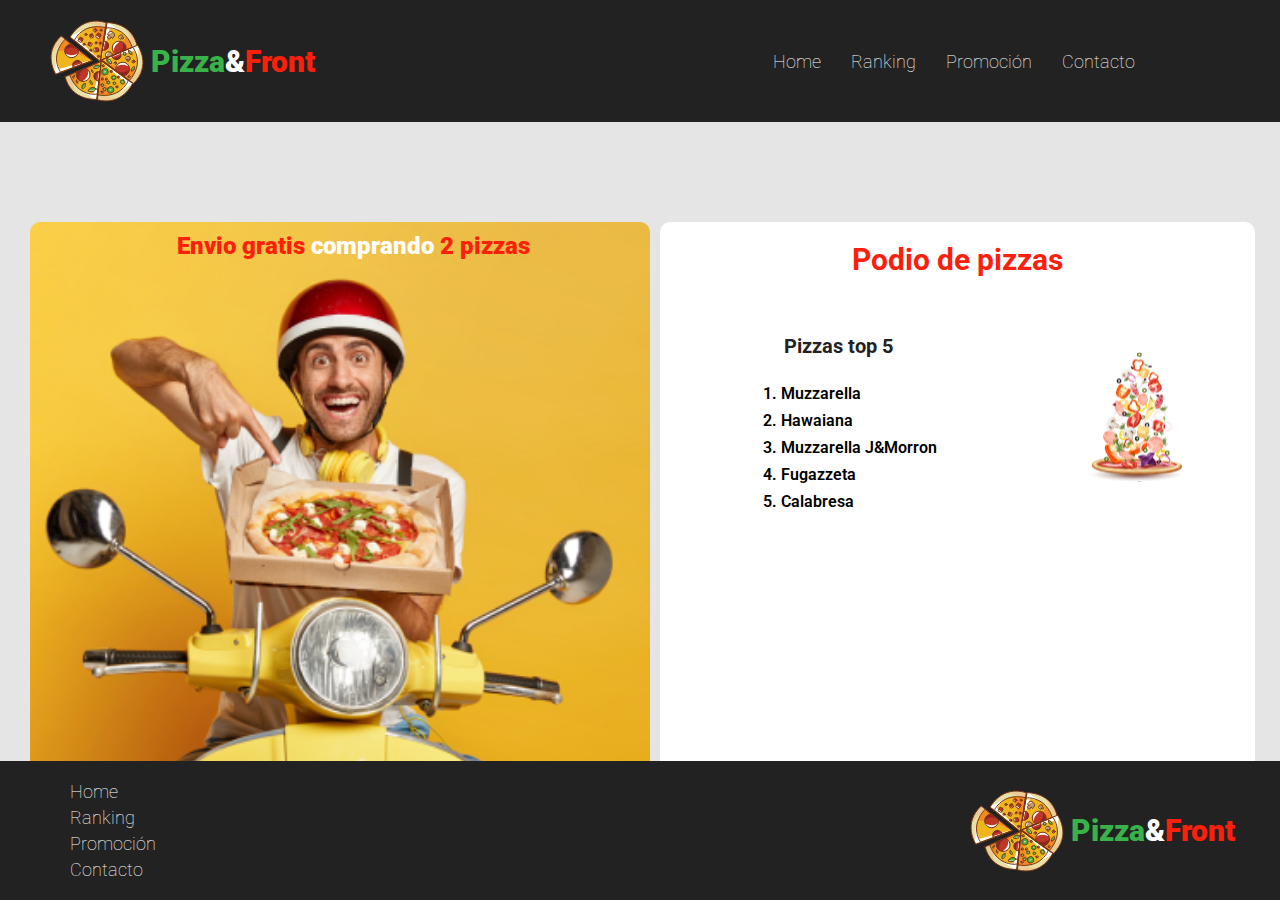
<file: Clase_011_Flexbox/index.html>
<!DOCTYPE html>
<html lang="es">
<head>
    <meta charset="UTF-8">
    <title>Pizza&Front</title>
    <link rel="stylesheet" href="css/style.css">
    <link rel="preconnect" href="https://fonts.gstatic.com" crossorigin>
    <link href="https://fonts.googleapis.com/css2?family=Open+Sans:wght@300&family=Roboto:wght@400&display=swap" rel="stylesheet">
</head>
<body>
    <header>
        <div class="header">
            <div class="menu left">
                <img src="img/pizza.svg" alt="">
                <span class="logo title1">&nbsp;Pizza</span>
                <span class="logo title2">&</span>
                <span class="logo title3">Front</span>
            </div>
            <div class="menu right">
                <nav class="nav-items">
                    <ol>
                        <li><a href="#">Home</a></li>
                        <li><a href="#">Ranking</a></li>
                        <li><a href="#">Promoción</a></li>
                        <li><a href="#">Contacto</a></li>
                    </ol>
                </nav>
            </div>
        </div>
    </header>
    <main>
        <div class="section">
            <div class="delivery">
                <div class="promotion">
                    <span class="prom t1">&nbsp;Envio gratis </span>
                    <span class="prom t2">&nbsp;comprando </span>
                    <span class="prom t1">&nbsp;2 pizzas</span>
                </div>
            </div>
            <div class="podiopizzas">
                <h3>Podio de pizzas</h3>
                <div class="contenedor">
                    <div class="box1">
                        <h4>Pizzas top 5</h4>
                        <ol>
                            <li>Muzzarella</li>
                            <li>Hawaiana</li>
                            <li>Muzzarella J&Morron</li>
                            <li>Fugazzeta</li>
                            <li>Calabresa</li>
                        </ol>
                    </div>
                    <div class="box2">
                        <img src="img/pizzafalling.svg" alt="">
                    </div>
                </div>
            </div>
        </div>
    </main>
    <footer>
        <nav class="nav-items">
            <ol>
                <li><a href="#">Home</a></li>
                <li><a href="#">Ranking</a></li>
                <li><a href="#">Promoción</a></li>
                <li><a href="#">Contacto</a></li>
            </ol>
        </nav>
        <div class="logofooter">
            <img src="img/pizza.svg" alt="">
            <span class="logo title1">&nbsp;Pizza</span>
            <span class="logo title2">&</span>
            <span class="logo title3">Front</span>
        </div>
    </footer>
</body>
</html>
</file>
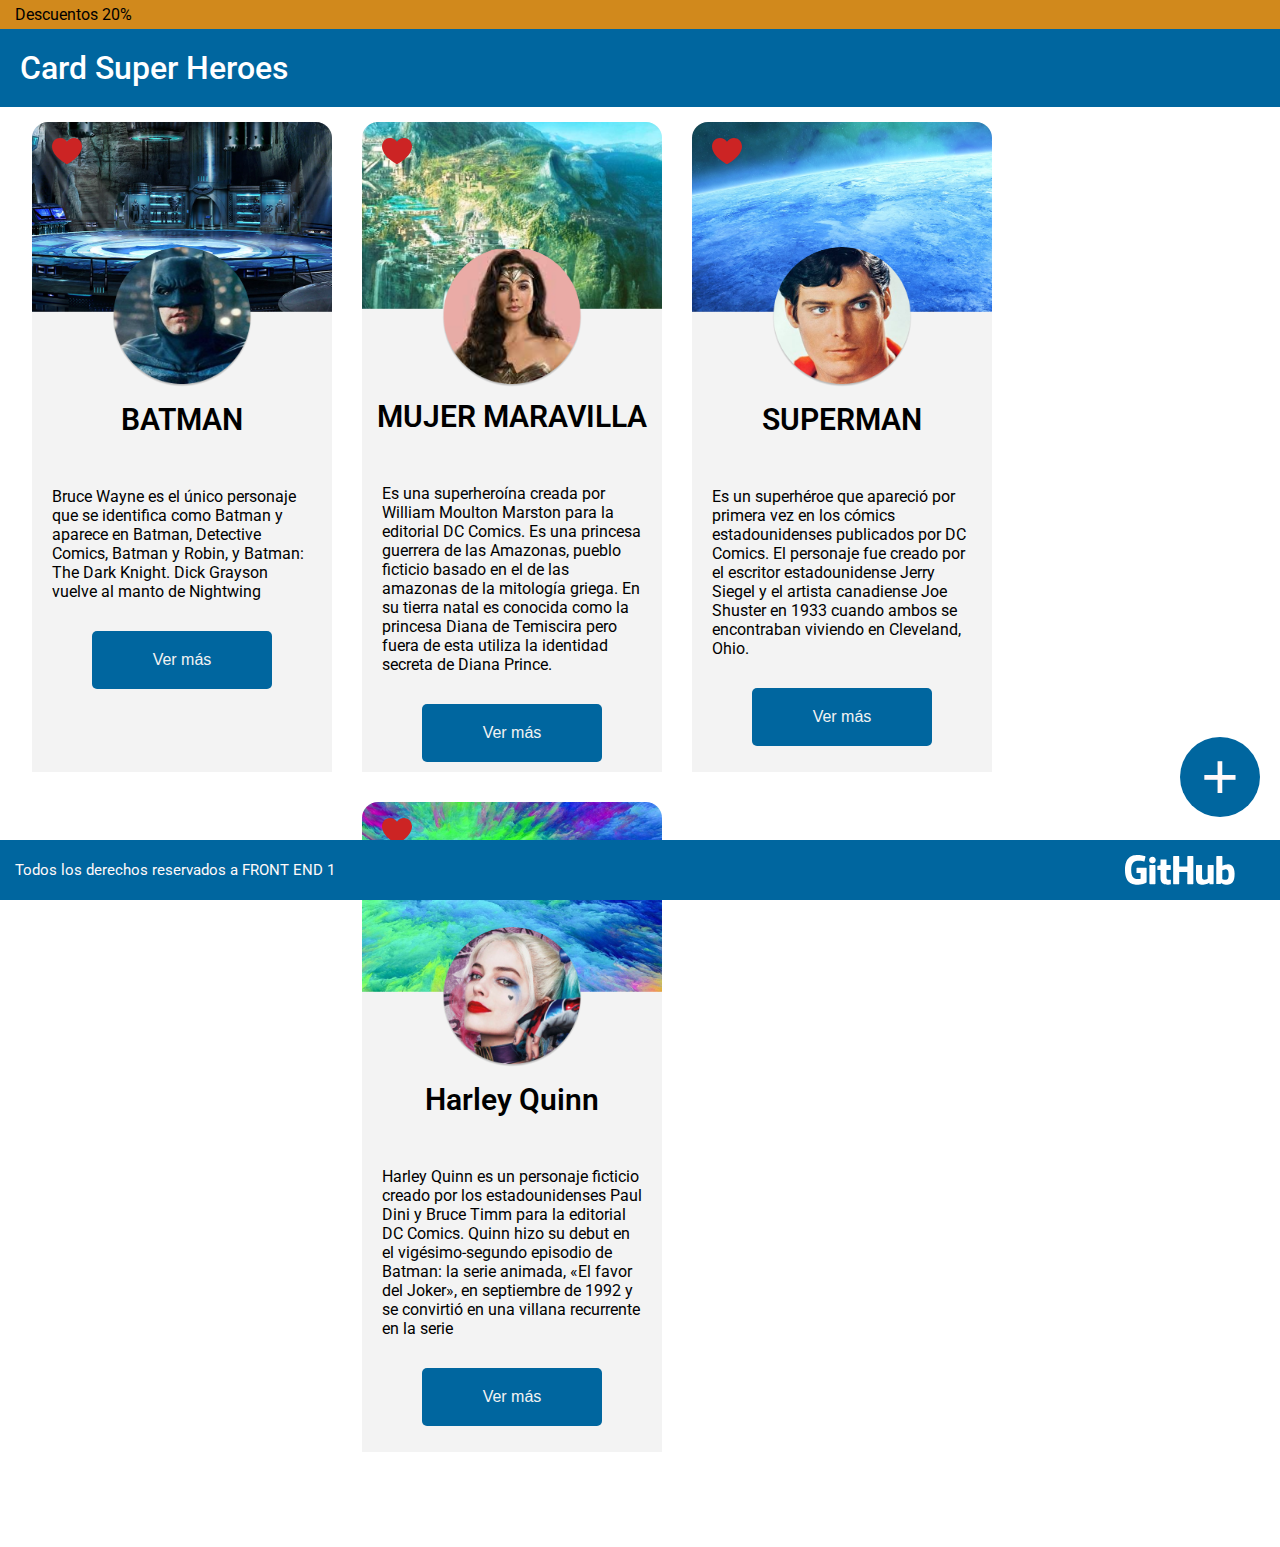
<file: Clase_014_Heroes/index.html>
<!DOCTYPE html>
<html lang="es">
<head>
    <meta charset="UTF-8">
    <meta name="viewport" content="width=device-width, initial-scale=1.0">
    <link rel="stylesheet" href="css/style.css">
    <link href="https://fonts.googleapis.com/css2?family=Open+Sans:wght@300&family=Roboto:ital,wght@0,100;0,400;1,100;1,700&display=swap" rel="stylesheet">
    <title>Clase 14: Heroes</title>
</head>
<body>
    <header>
        <div id="barradescuento">
            Descuentos 20%
        </div>
        <div id="titlepage">
            Card Super Heroes
        </div>
    </header>
    <main>
        <div class="main2">
            <div></div>
            <div class="personajes">
                <div class="personaje">
                    <div class="image-back batman">
                        <img class="like" src="img/heart.svg" alt="">
                        <img class="picture" src="img/batman.png" alt="">
                    </div>
                    <h3>BATMAN</h3>
                    <p>
                        Bruce Wayne es el único personaje que se identifica como Batman y aparece en Batman, Detective Comics, Batman y Robin, y Batman: The Dark Knight. Dick Grayson vuelve al manto de Nightwing
                    </p>
                    <button>Ver más</button>
                </div>
                <div class="personaje">
                    <div class="image-back mujermaravilla">
                        <img class="like" src="img/heart.svg" alt="">
                        <img class="picture" src="img/mujermaravilla.png" alt="">
                    </div>
                    <h3>MUJER MARAVILLA</h3>
                    <p>
                        Es una superheroína creada por William Moulton Marston para la editorial DC Comics. Es una princesa guerrera de las Amazonas, pueblo ficticio basado en el de las amazonas de la mitología griega. En su tierra natal es conocida como la princesa Diana de Temiscira pero fuera de esta utiliza la identidad secreta de Diana Prince.
                    </p>
                    <button>Ver más</button>
                </div>
                <div class="personaje">
                    <div class="image-back superman">
                        <img class="like" src="img/heart.svg" alt="">
                        <img class="picture" src="img/superman.png" alt="">
                    </div>
                    <h3>SUPERMAN</h3>
                    <p>
                        Es un superhéroe que apareció por primera vez en los cómics estadounidenses publicados por DC Comics.
                        El personaje fue creado por el escritor estadounidense Jerry Siegel y el artista canadiense Joe Shuster en 1933 cuando ambos se encontraban viviendo en Cleveland, Ohio.
                    </p>
                    <button>Ver más</button>
                </div>
                <div class="personaje">
                    <div class="image-back harley">
                        <img class="like" src="img/heart.svg" alt="">
                        <img class="picture" src="img/harley.png" alt="">
                    </div>
                    <h3>Harley Quinn</h3>
                    <p>
                        Harley Quinn es un personaje ficticio creado por los estadounidenses Paul Dini y Bruce Timm para la editorial DC Comics. Quinn hizo su debut en el vigésimo-segundo episodio de Batman: la serie animada, «El favor del Joker», en septiembre de 1992 y se convirtió en una villana recurrente en la serie
                    </p>
                    <button>Ver más</button>
                </div>
                <div class="div-front">
                    <button class="btn-add">+</button>
                </div>
            </div>
            <div></div>
        </div>
    </main>
    <footer>
        <span>Todos los derechos reservados a FRONT END 1</span>
        <div>
            <img src="img/GitHub_word.svg" alt="">
        </div>
    </footer>
</body>
</html>
</file>
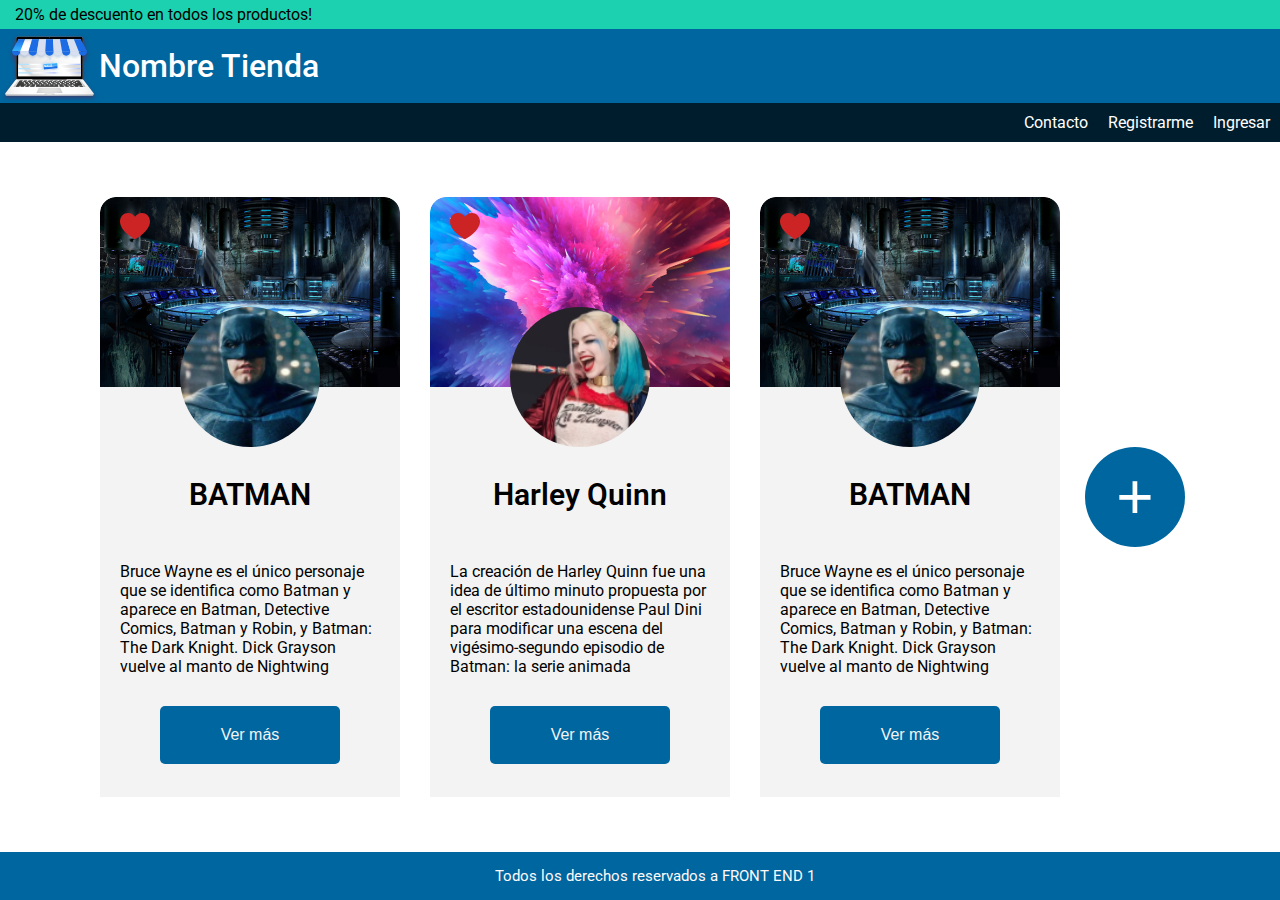
<file: Clase_016_Login/index.html>
<!DOCTYPE html>
<html lang="es">
<head>
    <meta charset="UTF-8">
    <meta name="viewport" content="width=device-width, initial-scale=1.0">
    <link rel="stylesheet" href="css/style.css">
    <link href="https://fonts.googleapis.com/css2?family=Open+Sans:wght@300&family=Roboto:ital,wght@0,100;0,400;1,100;1,700&display=swap" rel="stylesheet">
    <title>Formulario II</title>
</head>
<body>
    <header>
        <div id="barradescuento">
            20% de descuento en todos los productos!
        </div>
        <div id="logotienda">
            <a href="index.html">
                <img src="img/logo_tienda.svg">
                <span>Nombre Tienda</span>
            </a>
        </div>
        <nav id="menunavegacion">
            <ol>
                <li><a href="#">Contacto</a></li>
                <li><a href="pages/registro.html">Registrarme</a></li>
                <li><a href="pages/login.html">Ingresar</a></li>
            </ol>
        </nav>
    </header>
    <main>
        <div class="main2">
            <div></div>
            <div class="personajes">
                <div class="personaje">
                    <div class="image-back batman">
                        <img class="like" src="img/heart.svg" alt="">
                        <img class="picture" src="img/batman.png" alt="">
                    </div>
                    <h3>BATMAN</h3>
                    <p>
                        Bruce Wayne es el único personaje que se identifica como Batman y aparece en Batman, Detective Comics, Batman y Robin, y Batman: The Dark Knight. Dick Grayson vuelve al manto de Nightwing
                    </p>
                    <button>Ver más</button>
                </div>
                <div class="personaje">
                    <div class="image-back harley">
                        <img class="like" src="img/heart.svg" alt="">
                        <img class="picture" src="img/harley.png" alt="">
                    </div>
                    <h3>Harley Quinn</h3>
                    <p>
                        La creación de Harley Quinn fue una idea de último minuto propuesta por el escritor estadounidense Paul Dini para modificar una escena del vigésimo-segundo episodio de Batman: la serie animada
                    </p>
                    <button>Ver más</button>
                </div>
                <div class="personaje">
                    <div class="image-back batman">
                        <img class="like" src="img/heart.svg" alt="">
                        <img class="picture" src="img/batman.png" alt="">
                    </div>
                    <h3>BATMAN</h3>
                    <p>
                        Bruce Wayne es el único personaje que se identifica como Batman y aparece en Batman, Detective Comics, Batman y Robin, y Batman: The Dark Knight. Dick Grayson vuelve al manto de Nightwing
                    </p>
                    <button>Ver más</button>
                </div>
                <div>
                    <button class="btn-add"><a href="pages/addsuper.html">+</a></button>
                </div>
            </div>
            <div></div>
        </div>
    </main>
    <footer>
        <span>Todos los derechos reservados a FRONT END 1</span>
    </footer>
</body>
</html>
</file>
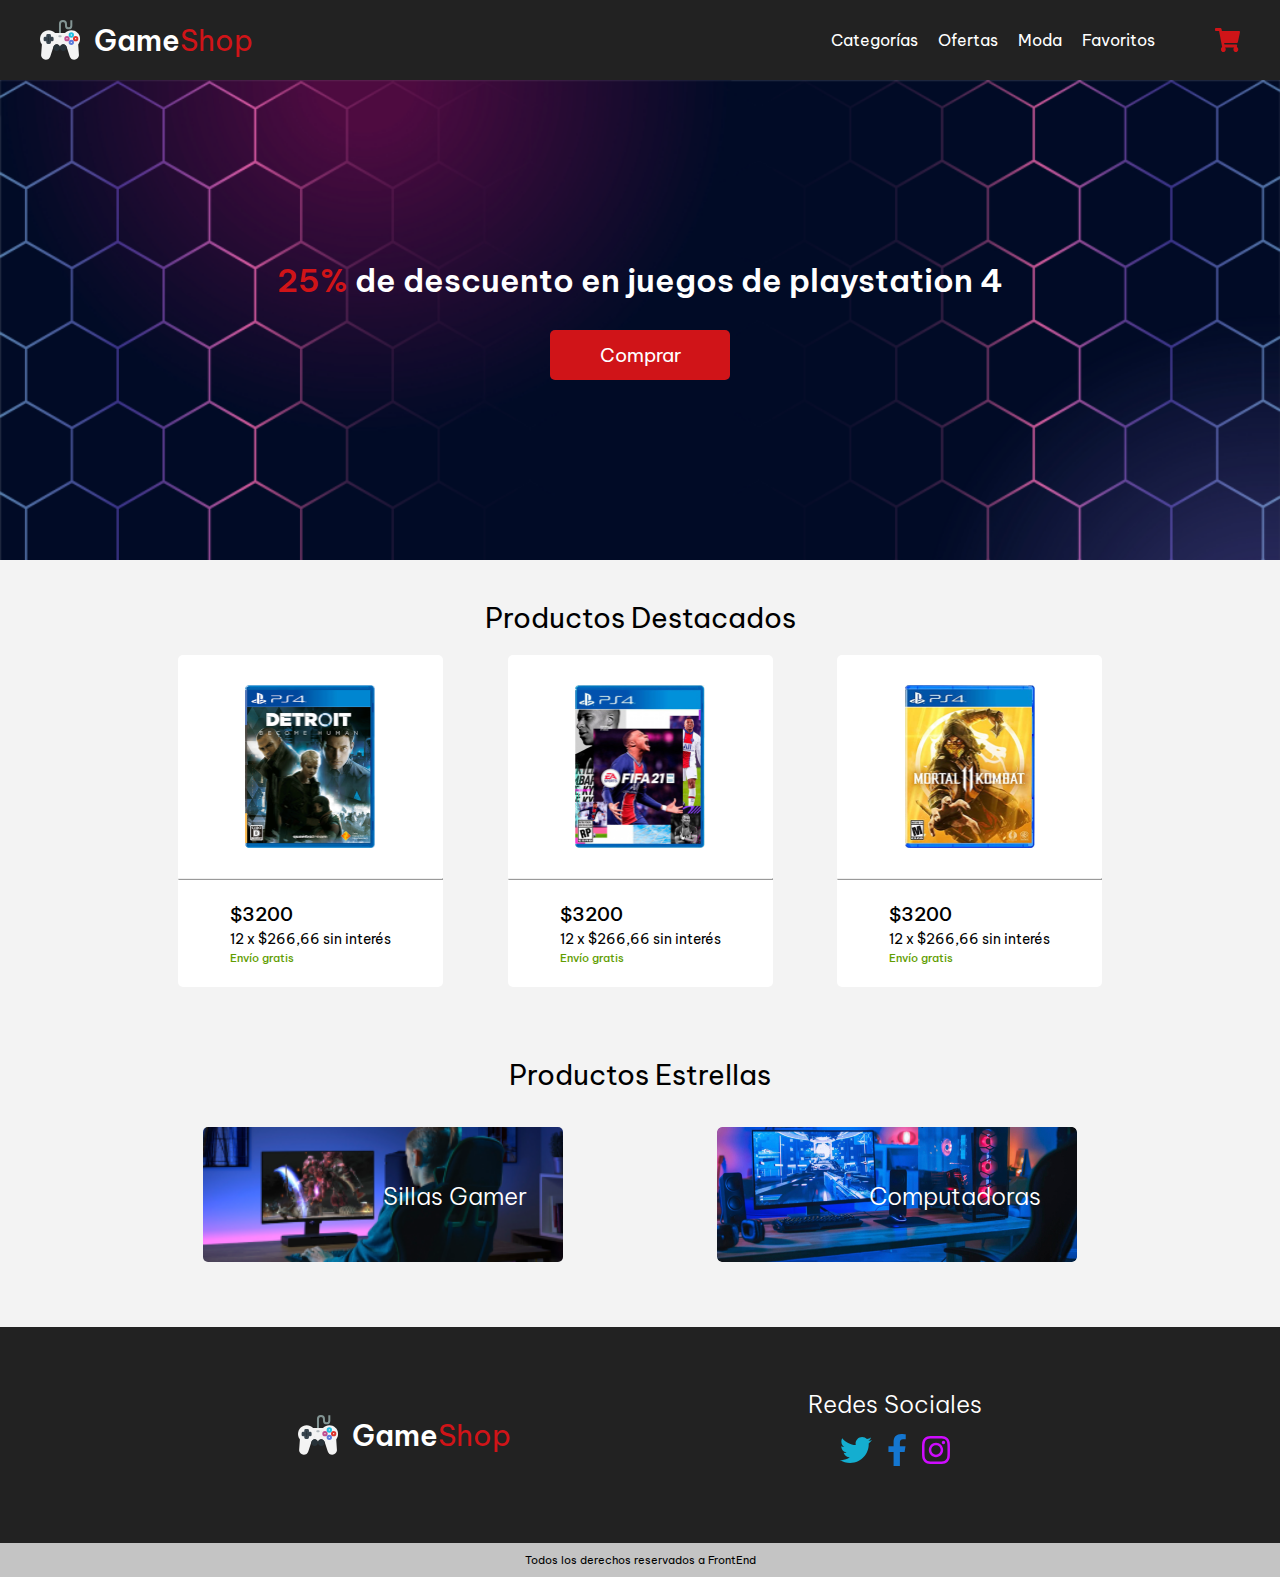
<file: Clase_20_GameShop/index.html>
<!DOCTYPE html>
<html lang="es">

<head>
    <meta charset="UTF-8">
    <meta name="viewport" content="width=device-width, initial-scale=1.0">
    <link href="https://cdnjs.cloudflare.com/ajax/libs/font-awesome/6.4.0/css/all.min.css" rel="stylesheet">
    <link rel="stylesheet" href="css/style.css">
    <link
        href="https://fonts.googleapis.com/css2?family=Be+Vietnam+Pro:ital,wght@0,100;0,200;0,300;0,400;0,500;0,600;0,700;0,800;0,900;1,100;1,200;1,300;1,400;1,500;1,600;1,700;1,800;1,900&family=Open+Sans:wght@300&display=swap"
        rel="stylesheet">
    <title>GameShop</title>
</head>
<body>
    <header>
        <div class="logo">
            <img src="img/logoJoystick.svg" alt="logo">
            <span>&nbsp;&nbsp;Game</span><span>Shop</span>
        </div>
        <div class="navigation">
            <i class="icon-menu fa-solid fa-bars"></i>
            <nav>
                <ul>
                    <li><a href="#">Categorías</a></li>
                    <li><a href="#">Ofertas</a></li>
                    <li><a href="#">Moda</a></li>
                    <li><a href="#">Favoritos</a></li>
                </ul>
            </nav>
            <img class="icon-car" src="img/cart.svg" alt="logo">
        </div>
    </header>
    <hr class="separator"/>
    <main>
        <section class="panel-intro">
            <div>
                <h1><span>25%</span> de descuento en juegos de playstation 4</h1>
            </div>
            <div>
                <button>Comprar</button>
            </div>
        </section>
        <section class="panel-featured-products">
            <div>
                <h2>Productos Destacados</h2>
            </div>
            <div>
                <div class="list-cards">
                    <img class="list-cards-img" src="img/ps411.png" alt="">
                    <hr class="separator"/>
                    <div class="list-cards-description">
                        <span class="list-price">$3200</span>
                        <span class="list-installment">12 x $266,66 sin interés</span>
                        <span class="list-isfree">Envío gratis</span>
                    </div>
                </div>
                <div class="list-cards">
                    <img class="list-cards-img" src="img/ps412.png" alt="">
                    <hr class="separator"/>
                    <div class="list-cards-description">
                        <span class="list-price">$3200</span>
                        <span class="list-installment">12 x $266,66 sin interés</span>
                        <span class="list-isfree">Envío gratis</span>
                    </div>
                </div>
                <div class="list-cards">
                    <img class="list-cards-img" src="img/ps413.png" alt="">
                    <hr class="separator"/>
                    <div class="list-cards-description">
                        <span class="list-price">$3200</span>
                        <span class="list-installment">12 x $266,66 sin interés</span>
                        <span class="list-isfree">Envío gratis</span>
                    </div>
                </div>
            </div>
        </section>
        <section class="panel-star-products">
            <div>
                <h2>Productos Estrellas</h2>
            </div>
            <div class="list-cards">
                <div class="card">
                    <img src="img/Banner.png" alt="lebron">
                    <span>Sillas Gamer</span>
                </div>
                <div class="card">
                    <img src="img/Banner2.png" alt="Sanyio">
                    <span>Computadoras</span>
                </div>
            </div>
        </section>
    </main>
    <footer>
        <div>
            <div class="logo">
                <img src="img/logoJoystick.svg" alt="logo">
                <span>&nbsp;&nbsp;Game</span><span>Shop</span>
            </div>
            <div class="div2">
                <span>Redes Sociales</span>
                <div class="icons">
                    <img src="img/twitter-brands.svg" alt="">
                    <img src="img/facebook-f-brands.svg" alt="">
                    <img src="img/instagram-brands.svg" alt="">
                </div>
            </div>
        </div>
        <span>Todos los derechos reservados a FrontEnd</span>
    </footer>
</body>
</html>
</file>
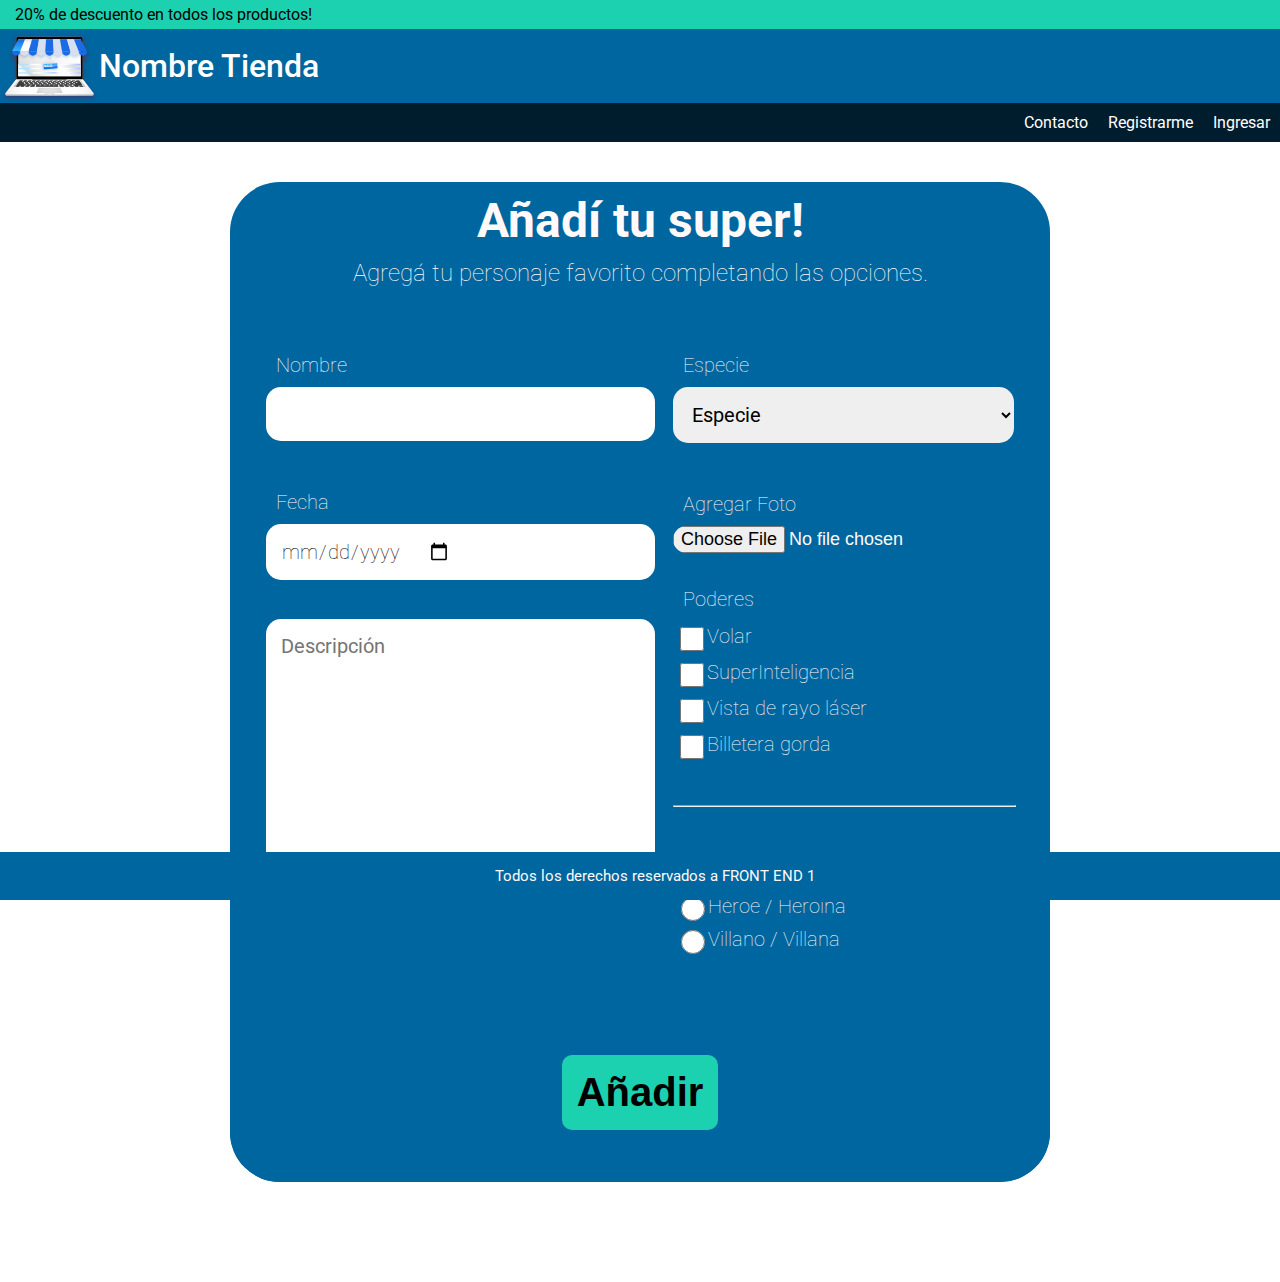
<file: Clase_016_Login/pages/addsuper.html>
<!DOCTYPE html>
<html lang="es">
<head>
    <meta charset="UTF-8">
    <meta name="viewport" content="width=device-width, initial-scale=1.0">
    <link rel="stylesheet" href="../css/style.css">
    <link href="https://fonts.googleapis.com/css2?family=Open+Sans:wght@300&family=Roboto:ital,wght@0,100;0,400;1,100;1,700&display=swap" rel="stylesheet">
    <title>Formulario II</title>
</head>
<body>
    <header>
        <div id="barradescuento">
            20% de descuento en todos los productos!
        </div>
        <div id="logotienda">
            <a href="../index.html">
                <img src="../img/logo_tienda.svg">
                <span>Nombre Tienda</span>
            </a>
        </div>
        <nav id="menunavegacion">
            <ol>
                <li><a href="">Contacto</a></li>
                <li><a href="registro.html">Registrarme</a></li>
                <li><a href="login.html">Ingresar</a></li>
            </ol>
        </nav>
    </header>
    <main>
        <div class="main2">
            <div></div>
            <div class="divcentral">
                <h2>Añadí tu super!</h2>
                <span>Agregá tu personaje favorito completando las opciones.</span>
                <form class="frm frm-addsuper" action="">
                    <div>
                        <div>
                            <div>
                                <label for="nombre">Nombre</label>
                                <input type="text" name="nombre">
                            </div>
                            <div>
                                <label for="fecha">Fecha</label>
                                <input type="date" name="fecha">
                            </div>
                            <div>
                                <textarea name="" id="" cols="30" rows="10" placeholder="Descripción"></textarea>
                            </div>
                        </div>
                        <div>
                            <div>
                                <label for="especie">Especie</label>
                                <select name="especie" id="especie">
                                    <option value="0" disabled selected hidden>Especie</option>
                                    <option value="unknown">Unknown</option>
                                </select>
                            </div>
                            <div>
                                <label for="agregarfoto">Agregar Foto</label>
                                <input type="file" name="agregarfoto" accept=".jpg, .png">
                            </div>
                            <div>
                                <label>Poderes</label>
                                <label class="lbl-options"><input type="checkbox" name="poderes" value="volar">Volar</label>
                                <label class="lbl-options"><input type="checkbox" name="poderes" value="superinteligencia">SuperInteligencia</label>
                                <label class="lbl-options"><input type="checkbox" name="poderes" value="vistarayo">Vista de rayo láser</label>
                                <label class="lbl-options"><input type="checkbox" name="poderes" value="billetera">Billetera gorda</label>
                            </div>
                            <div>
                                <hr/>
                            </div>
                            <div>
                                <label>Tipo de personaje</label>
                                <label class="lbl-options"><input type="radio" name="tipopersonaje" value="heroe">Héroe / Heroina</label>
                                <label class="lbl-options"><input type="radio" name="tipopersonaje" value="villano">Villano / Villana</label>
                            </div>
                        </div>
                    </div>
                    <div>
                        <input class="btn btn-addsuper" type="submit" value="Añadir"/>
                    </div>
                </form>
            </div>
            <div></div>
        </div>
    </main>
    <footer>
        <span>Todos los derechos reservados a FRONT END 1</span>
    </footer>
</body>
</html>
</file>
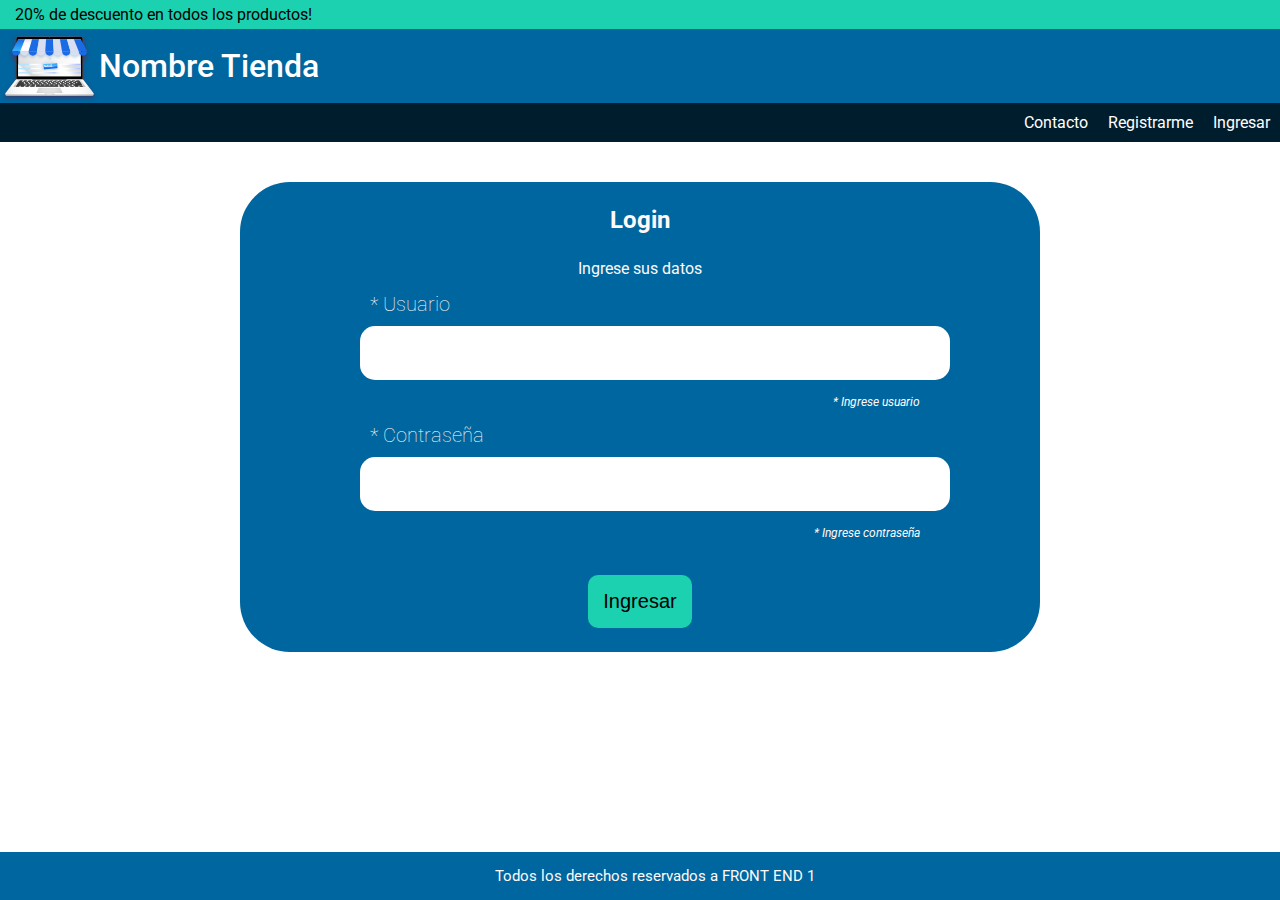
<file: Clase_016_Login/pages/login.html>
<!DOCTYPE html>
<html lang="es">
<head>
    <meta charset="UTF-8">
    <meta name="viewport" content="width=device-width, initial-scale=1.0">
    <link rel="stylesheet" href="../css/style.css">
    <link href="https://fonts.googleapis.com/css2?family=Open+Sans:wght@300&family=Roboto:ital,wght@0,100;0,400;1,100;1,700&display=swap" rel="stylesheet">
    <title>Formulario II</title>
</head>
<body>
    <header>
        <div id="barradescuento">
            20% de descuento en todos los productos!
        </div>
        <div id="logotienda">
            <a href="../index.html">
                <img src="../img/logo_tienda.svg">
                <span>Nombre Tienda</span>
            </a>
        </div>
        <nav id="menunavegacion">
            <ol>
                <li><a href="">Contacto</a></li>
                <li><a href="registro.html">Registrarme</a></li>
                <li><a href="login.html">Ingresar</a></li>
            </ol>
        </nav>
    </header>
    <main>
        <div class="main2">
            <div></div>
            <form class="frm frm-commonform frm-login" name="login" action="../index.html">
                <h2>Login</h2>
                <span>Ingrese sus datos</span>
                <div>
                    <label for="usuario">* Usuario</label>
                    <input type="text" name="usuario" required>
                    <span>* Ingrese usuario</span>
                </div>
                <div>
                    <label for="password">* Contraseña</label>
                    <input type="password" name="password" required>
                    <span>* Ingrese contraseña</span>
                </div>
                <input class="btn" type="submit" value="Ingresar"/>
            </form>
            <div></div>
        </div>
    </main>
    <footer>
        <span>Todos los derechos reservados a FRONT END 1</span>
    </footer>
</body>
</html>
</file>
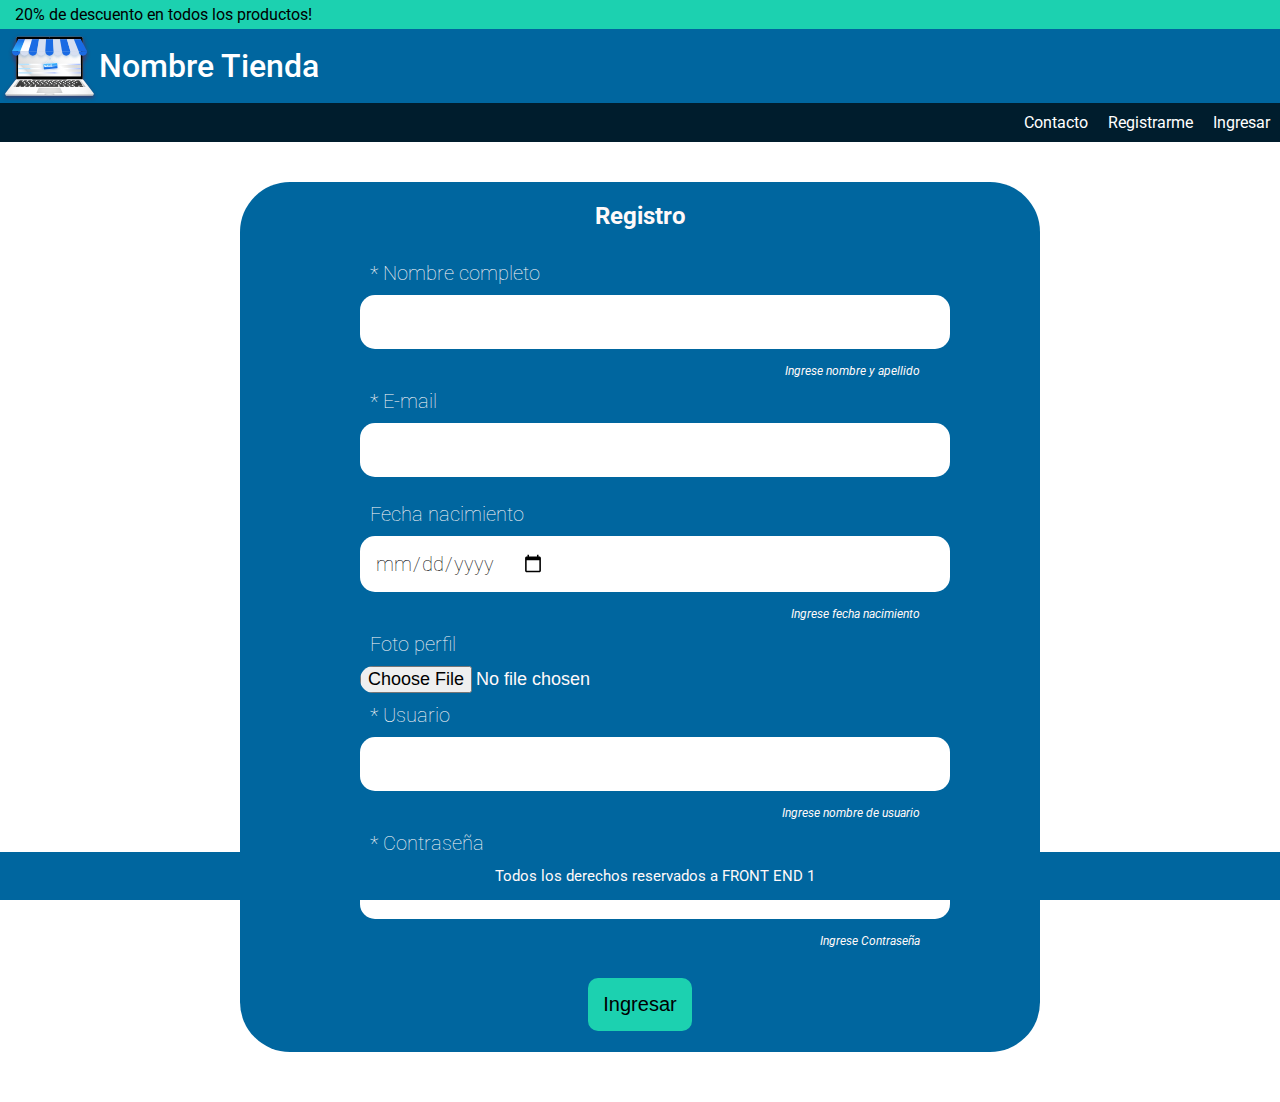
<file: Clase_016_Login/pages/registro.html>
<!DOCTYPE html>
<html lang="es">
<head>
    <meta charset="UTF-8">
    <meta name="viewport" content="width=device-width, initial-scale=1.0">
    <link rel="stylesheet" href="../css/style.css">
    <link href="https://fonts.googleapis.com/css2?family=Open+Sans:wght@300&family=Roboto:ital,wght@0,100;0,400;1,100;1,700&display=swap" rel="stylesheet">
    <title>Formulario II</title>
</head>
<body>
    <header>
        <div id="barradescuento">
            20% de descuento en todos los productos!
        </div>
        <div id="logotienda">
            <a href="../index.html">
                <img src="../img/logo_tienda.svg">
                <span>Nombre Tienda</span>
            </a>
        </div>
        <nav id="menunavegacion">
            <ol>
                <li><a href="">Contacto</a></li>
                <li><a href="registro.html">Registrarme</a></li>
                <li><a href="login.html">Ingresar</a></li>
            </ol>
        </nav>
    </header>
    <main>
        <div class="main2">
            <div></div>
            <form class="frm frm-commonform frm-registro" name="registro" action="../index.html">
                <h2>Registro</h2>
                <div>
                    <label for="nombrecompleto">* Nombre completo</label>
                    <input type="text" name="nombrecompleto" required>
                    <span>Ingrese nombre y apellido</span>
                </div>
                <div>
                    <label for="email">* E-mail</label>
                    <input type="email" name="email" required>
                </div>
                <div>
                    <label for="fechanacimiento">Fecha nacimiento</label>
                    <input type="date" name="fechanacimiento">
                    <span>Ingrese fecha nacimiento</span>
                </div>
                <div>
                    <label for="fotoperfil">Foto perfil</label>
                    <input type="file" name="fotoperfil" accept=".jpg, .png">
                </div>
                <div>
                    <label for="usuario">* Usuario</label>
                    <input type="text" name="usuario" required>
                    <span>Ingrese nombre de usuario</span>
                </div>
                <div>
                    <label for="password">* Contraseña</label>
                    <input type="password" name="password" required>
                    <span>Ingrese Contraseña</span>
                </div>
                <input class="btn" type="submit" name="ingresar" value="Ingresar"/>
            </form>
            <div></div>
        </div>
    </main>
    <footer>
        <span>Todos los derechos reservados a FRONT END 1</span>
    </footer>
</body>
</html>
</file>
<file: Clase_011_Flexbox/css/style.css>
body{
    font-family: 'Roboto', 'Open Sans', sans-serif;
    background-color: #E5E5E5;
    margin: 0;
}

/*GENERAL*/
div{
    display: flex;
    flex-wrap: wrap;
}
.nav-items ol {
    list-style-type: none;
}
    .nav-items ol li {
        display: block;
        padding: 0px 15px;
    }
        .nav-items ol li a {
            color: white;
            text-decoration: none;
            font-weight: 100;
            font-size: 18px;
        }

/*HEADER*/
.header {
    background-color: #222222;
    flex-direction: row;
    justify-content: space-between;
}
.header .menu{
    align-items: center;
    margin: 20px 30px;
}
    .header .menu.left{
        padding-left: 20px;
    }
    .menu.right .nav-items ol {
        display: flex;
        flex-direction: row;
        padding-right: 100px;
    }

/*LOGO*/
.logo{
    font-weight: 900;
    font-size: 30px;
}
    .logo.title1 {
        color: #39B24A;
    }
    .logo.title2 {
        color: #FFFFFF;
    }
    .logo.title3 {
        color: #FC200C;
    }

/*MAIN*/
.section{
    position: relative;
    flex-direction: row;
    top: 100px;
    margin-right: 20px;
    margin-left: 20px;
    height: 600px;
}
    .delivery{
        background-repeat: no-repeat, no-repeat;
        background-image: url("../img/delivery.png");
        background-position: center;
        background-size: cover;
        background-position-x: center;
        border-radius: 10px;
        margin-right: 10px;
        margin-left: 10px;
        display: block;
        width: 50%;
    }
        .promotion{
            width: 100%;
            padding: 10px 0 0 10px;
            justify-content: center;
        }
        .prom{
            font-weight: 900;
            font-size: 24px;
        }
            .prom.t1{
                color: #FC200C;
            }
            .prom.t2{
                color: #FFFFFF;
            }

.podiopizzas {
    width: 48%;
    position: relative;
    display: block;
    background-color: #FFFFFF;
    border-radius: 10px;
}
    .contenedor{
        flex-direction: row;
        justify-content: space-around;
    }
    h3{
        text-align: center;
        font-size: 30px;
        margin-top: 20px;
        color: #FC200C;
    }
        h4 {
            text-align: center;
            font-size: 20px;
            color: #222222;
        }
        .box1{
            display: block;
        }
        .box1 ol li{
            margin: 8px;
            font-weight: 600;
        }

footer{
    position: fixed;
    display: flex;
    flex-wrap: wrap;
    flex-direction: row;
    justify-content: space-between;
    bottom: 0px;
    width: 100%;
    text-align: left;
    background-color: #222222;
    color: #FFF9F9;
    font-size: 15px;
    padding-left: 15px;
}
    footer nav{
        display: flex;
        flex-wrap: wrap;
    }
    footer .nav-items ol li{
        margin: 5px 0 5px;
    }
    footer .logofooter{
        align-items: center;
        padding-right: 60px;
    }
</file>
<file: Clase_014_Heroes/css/style.css>
body{
    display: contents;
    font-family: 'Roboto', 'Open Sans', sans-serif;
    margin: 0;
    width: 100%;
}
/*HEADER barras de navegacion*/
#barradescuento{
    display: block;
    background-color: #D1891C;
    padding: 5px 15px;
}
#titlepage{
    align-items: center;
    background-color: #00669F;
    color: #FFFFFF;
    display: flex;
    font-size: 2em;
    font-weight: 500;
    padding: 20px;
}

/*MAIN*/
main{
    display: grid;
    height: 100%;
    width: 100%;
    position: relative;    
}
main *{
    display: flex;
}
.main2{
    margin-bottom: 80px;
}
/*Pagina inicio*/
.personajes{
    flex-direction: row;
    flex-wrap: wrap;
    justify-content: center;
    align-items: center;
    width: 90%;
    height: 100%;
}
    .personajes .personaje{
        background-color: #F3F3F3;
        border: solid 0px black;
        border-radius: 16px 16px 0px 0px;
        flex-direction: column;
        margin: 15px;
        width: 300px;
        height: 650px;
    }
        .image-back{
            position: relative;
            flex-direction: row;
            justify-content: center;
            width: 100%;
            height: 190px;
            background-repeat: no-repeat, no-repeat;
            border-radius: 16px 16px 0px 0px;
            background-size: cover;
        }
            .image-back.batman{
                background-image: url("../img/batman_back.png");      
            }
            .image-back.harley{
                background-image: url("../img/harley_back.png");
            }
            .image-back.superman{
                background-image: url("../img/superman_back.png");
            }
            .image-back.mujermaravilla{
                background-image: url("../img/mujermaravilla_back.png");
            }
        .like{
            position: absolute;
            top: 15px;
            left: 20px;
        }
        .picture{
            border-radius: 50%;
            height: 140px;
            position: absolute;
            top: 125px;
            width: 140px;
        }
        .personajes .personaje p{
            background-color: #F3F3F3;
            font-size: 16px;
            margin: 20px;
            line-height: 19px;
        }
        /*boton ver mas*/
        .personaje button{
            align-self: center;
            background-color: #00669F;
            border: 0;
            border-radius: 5px;
            color: #F3F3F3;
            display: flex;
            font-size: 1em;
            justify-content: center;
            margin: 10px;
            padding: 20px;
            width: 60%;
        }
h3{
    align-self: center;
    font-size: 30px;
    font-weight: 600;
    margin-top: 90px;
}
.div-front{
    position: absolute;
    top: 620px;
    right: 10px;
}
    .btn-add{
        align-items: center;
        background-color: #00669F;
        color: #FFF9F9;
        border: 0;
        border-radius: 50%;
        font-size: 4em;
        height: 80px;
        justify-content: center;
        margin: 10px;
        padding: 0;
        width: 80px;
    }
    .btn-add:hover{
        cursor: pointer;
    }

 /*Media queries*/   
@media (min-width: 300px){
    .personajes{
        flex-direction: column;
        width: 100%;
    }
    .personaje .image-back.superman .picture{
        content: url('../img/superman_movil.png');
    }
}
@media (min-width: 800px){
    .main2{
        width: 80%;
        justify-content: center;
        align-items: center;
    }
    .personajes{
        flex-direction: row;
        width: 100%;
    }
    .personaje .image-back.superman .picture{
        content: url('../img/superman.png');
    }
}
@media (min-width: 1500px){
    .main2{
        width: 100%;
    }
}
/*FOOTER*/
footer{
    align-items: center;
    background-color: #00669F;
    bottom: 0px;
    color: #FFF9F9;
    display: flex;
    flex-direction: row;
    font-size: 15px;
    justify-content: space-between;
    padding: 15px;
    position: fixed;
    text-align: center;
    width: 100%;
}
footer div{
    display: flex;
    justify-content: space-evenly;
    position: relative;
    right: 60px;
}

footer div img{
    height: 30px;
}
</file>
<file: Clase_016_Login/css/style.css>
body{
    display: contents;
    font-family: 'Roboto', 'Open Sans', sans-serif;
    margin: 0;
    width: 100%;
}

/* Etiquetas en general*/
a{
    color: #FFFFFF;
    display: contents;
    margin: 0;
    padding: 0;
    text-decoration: none;
}
a:hover{
    cursor: pointer;
}
ol {
    display: flex;
    flex-direction: row;
    list-style-type: none;
    padding: 0;
    margin: 0;
}
ol li {
    align-self: center;
    margin: 10px;
}

/*HEADER barras de navegacion*/
#barradescuento{
    display: block;
    background-color: #1CD1B0;
    padding: 5px 15px;
}
#logotienda{
    align-items: center;
    background-color: #00669F;
    color: #FFFFFF;
    display: flex;
    font-size: 2em;
    font-weight: 500;
}
#menunavegacion{
    background-color: #001D2D;
    color: #FFFFFF;
    display: flex;
    flex-direction: row;
    justify-content: end;
    padding: 0;
}

#menunavegacion ol li:hover{
    align-self: center;
    background-color: #1CD1B0;
    border-radius: 8px;
    padding: 5px;
}
#menunavegacion ol li a:hover{
    color: #001D2D;
    justify-content: center;
    align-items: center;
    text-align: center;
}

/*MAIN*/
main{
    display: grid;
    height: 100%;
    width: 100%;
    position: relative;
}
main *{
    display: flex;
}
/*Pagina inicio*/
.personajes{
    flex-direction: row;
    justify-content: center;
    align-items: center;
    width: 90%;
    height: 100%;
}
    .personajes .personaje{
        background-color: #F3F3F3;
        border: solid 0px black;
        border-radius: 16px 16px 0px 0px;
        flex-direction: column;
        margin: 15px;
        width: 300px;
        height: 600px;
    }
        .image-back{
            position: relative;
            flex-direction: row;
            justify-content: center;
            width: 100%;
            height: 190px;
            background-repeat: no-repeat, no-repeat;
            border-radius: 16px 16px 0px 0px;
            background-size: cover;
        }
            .image-back.batman{
                background-image: url("../img/batman_back.png");      
            }
            .image-back.harley{
                background-image: url("../img/harley_back.png");
            }
        .like{
            position: absolute;
            top: 15px;
            left: 20px;
        }
        .picture{
            border-radius: 50%;
            height: 140px;
            position: absolute;
            top: 110px;
            width: 140px;
        }
        .personajes .personaje p{
            background-color: #F3F3F3;
            font-size: 16px;
            margin: 20px;
            line-height: 19px;
        }
        /*boton ver mas*/
        .personaje button{
            align-self: center;
            background-color: #00669F;
            border: 0;
            border-radius: 5px;
            color: #F3F3F3;
            display: flex;
            font-size: 1em;
            justify-content: center;
            margin: 10px;
            padding: 20px;
            width: 60%;
        }
h3{
    align-self: center;
    font-size: 30px;
    font-weight: 600;
    margin-top: 90px;
}
.btn-add{
    background-color: #00669F;
    color: #FFF9F9;
    border: 0;
    height: 100px;
    width: 100px;
    border-radius: 50%;
    font-size: 4em;
    padding: 0;
    margin: 10px;
    justify-content: center;
    align-items: center;
}
.btn-add:hover{
    background-color: #001D2D;
}

/*MAIN > FORMULARIOS*/
.main2{
    display: flex;
    flex-direction: row;
    position: relative;
    justify-content: space-evenly;
    align-self: center;
    justify-content: center;
    width: 100%;
    margin-top: 40px;
    margin-bottom: 50px;
}
.main2 *{
    display: flex;
}
.frm{
    align-items: center;
    align-content: space-evenly;
    background-color: #00669F;
    border-radius: 50px;
    color: #FFF9F9;
    display: flex;
    flex-direction: column;
    height: 100%;
    justify-content: space-evenly;
    padding-bottom: 20px;
    width: 60%;
}
label, input{
    font-size: 20px;
    font-weight: 100;
}
input[type=text],[type='password'],[type='date'],[type='email'], textarea, select {
    border-radius: 15px;
    border: 0;
    font-size: 20px;
    font-family: 'Roboto', 'Open Sans', sans-serif;
    padding: 15px;
    margin-bottom: 15px;
    width: 100%;
}
textarea{
    font-family: 'Roboto', 'Open Sans', sans-serif;
}

.btn{
    background-color: #1CD1B0;
    color: #000000;
    border: 0;
    border-radius: 10px;
    padding: 15px;
    margin-top: 30px;
}
    .btn:hover{
        background-color: #001D2D;
        color: #FFFFFF;
    }
button:hover, .btn:hover{
    cursor: pointer;
}

/*Form: Agregar Heroe*/
.divcentral{
    align-items: center;
    background-color: #00669F;
    border-radius: 50px;
    color: #FFF9F9;
    flex-direction: column;
    font-size: 2em;
    justify-content: center;
    margin-bottom: 50px;
}
.divcentral h2{
    margin: 10px;
}
.divcentral span{
    font-weight: 100;
    font-size: 24px;
    text-align: center;
}

.divcentral .frm-addsuper{
    width: 100%;
}
.frm-addsuper{
    flex-direction: column;
}
    .frm-addsuper div{
        flex-direction: row;
        margin: 12px;
    }
    .frm-addsuper div div{
        flex-direction: column;
    }
    hr{
        display: block !important;
        width: 100%;
        color: #CCCCCC;
    }
    input[type=file]{
        border-radius: 15px;
        font-size: 18px;
    }
    .frm-addsuper label{
        margin: 10px;
    }
    .frm-addsuper .lbl-options{
        margin: 3px;
    }
    input[type="checkbox"], input[type="radio"]{
        accent-color: #34CEFF;
        height: 24px;
        width: 24px;
    }
    input[type="checkbox"]:checked, input[type="radio"]:checked{
        accent-color: #34CEFF;
    }
.btn-addsuper{
    justify-content: center;
    font-size: 40px;
    font-weight: 600;
}

/*Form: registro*/
.frm-commonform div{
    flex-direction: column;
    margin: 0;
    padding: 0;
    width: 70%;
}
    .frm-commonform div label{
        align-self: flex-start;
        margin: 10px;
    }
    .frm-commonform div span{
        align-self: flex-end;
        font-size: 12px;
        font-style: italic;
        margin: 0;
        padding: 0;
    }
 /*Media queries*/   
@media (min-width: 300px){
    .divcentral{
        width: 80%;
    }
    .frm-addsuper div{
        flex-direction: column;
    }
}
@media (min-width: 400px){
    .personajes{
        flex-direction: column;
        width: 70%;
        justify-content: center;
        align-items: center;
    }
}
@media (min-width: 830px){
    .divcentral{
        width: 80%;
    }
    .frm-addsuper div{
        flex-direction: row;
    }
    .frm-registro{
        width: 800px;
        height: 850px;
    }
    .frm-login{
        width: 800px;
        height: 450px;
    }
}
@media (min-width: 1100px){
    .divcentral{
        height: 1000px;
        width: 820px;
    }
    .personajes{
        flex-direction: row;
        width: 100%;
    }
}
/*FOOTER*/
footer{
    position: fixed;
    bottom: 0px;
    display: inline-block;
    width: 100%;
    text-align: center;
    background-color: #00669F;
    color: #FFF9F9;
    font-size: 15px;
    padding: 15px;
}
</file>
<file: Clase_20_GameShop/css/style.css>
* {
  box-sizing: border-box;
  margin: 0;
  padding: 0;
}
body {
  display: contents;
  font-family: "Be Vietnam Pro", sans-serif;
  margin: 0;
  width: 100%;
}
/***Etiquetas en general***/
a {
  color: #ffffff;
  display: contents;
  margin: 0;
  padding: 0;
  text-decoration: none;
}
a:hover {
  cursor: pointer;
}
ul {
  display: flex;
  flex-direction: row;
  list-style-type: none;
  margin: 0;
  padding: 0;
}
ul li {
  align-self: center;
  margin: 10px;
}
button {
  font-family: "Be Vietnam Pro", sans-serif;
}
button:hover{
    cursor: pointer;
    opacity: 0.8;
}
.separator {
  border-style: outset;
  border-width: 1px;
  color: #f3f3f3;
  width: 100%;
}
.logo {
  align-items: center;
  display: flex;
  font-size: 1.8em;
  padding: 20px 0px;
}
.logo span:nth-of-type(1) {
  color: #ffffff;
  font-weight: 600;
}
.logo span:nth-of-type(2) {
  color: #d01418;
}
/*** Menu Top***/
header * {
  display: flex;
}
header {
  align-items: center;
  background-color: #222222;
  color: #ffffff;
  display: flex;
  flex-wrap: wrap;
  justify-content: space-between;
  padding: 0px 30px;
}
header div nav {
  display: none;
}
header div nav ul li:hover{
    cursor: pointer;
    opacity: 0.8;
}
.icon-car {
  display: none;
}
.icon-car:hover{
    cursor: pointer;
    opacity: 0.8;
}
.icon-menu {
  align-self: center;
  font-size: 40px;
}
.icon-menu:hover {
  cursor: pointer;
  opacity: 0.6;
}
main {
  background-color: #f3f3f3;
  display: flex;
  flex-direction: column;
}
/*** Panel Intro ***/
.panel-intro {
  align-items: center;
  align-self: center;
  background: url("../img/BannerIntro.png");
  background-repeat: no-repeat no-repeat;
  background-size: cover;
  display: flex;
  flex-direction: column;
  height: 480px;
  justify-content: center;
  padding: 0px 10%;
  width: 420px;
}
.panel-intro h1 {
  color: #ffffff;
  font-size: 2em;
  font-weight: 600;
  text-align: center;
}
.panel-intro h1 span {
  color: #d01418;
}
.panel-intro button {
  align-items: center;
  background-color: #d01418;
  border: 0px;
  border-radius: 5px;
  color: #ffffff;
  display: flex;
  font-size: 1.2em;
  height: 50px;
  justify-content: center;
  margin-top: 30px;
  width: 180px;
}
/*** Panel Imagenes ***/
.panel-featured-products {
  align-items: center;
  display: flex;
  flex-direction: column;
  justify-content: center;
}
.panel-featured-products * {
  display: flex;
}
.panel-featured-products > div:nth-of-type(2) {
  flex-direction: column;
}
.panel-featured-products .list-cards {
  align-items: center;
  background-color: #ffffff;
  border-radius: 5px;
  flex-direction: column;
  margin: 15px 0px;
  width: 240px;
}
.panel-featured-products .list-cards-img {
  height: 163px;
  margin: 30px;
  width: 130px;
}
.panel-featured-products .list-cards-img:hover {
    cursor: pointer;
    animation: transform 3s infinite;
   }
.list-cards-description {
  flex-direction: column;
  line-height: 1.5;
  padding: 20px 0px;
}
.list-price {
  font-size: 1.2em;
  font-weight: 500;
}
.list-installment {
  font-size: 0.9em;
}
.list-isfree {
  color: #619d00;
  font-size: 0.7em;
  font-weight: 500;
}
h2 {
  font-size: 28px;
  font-weight: 400;
  margin: 20px 0px;
}
.panel-star-products * {
  display: flex;
}
.panel-star-products {
  align-items: center;
  display: flex;
  flex-direction: column;
  padding: 50px 0px;
}
.panel-star-products .list-cards {
  flex-direction: column;
}
.panel-star-products .list-cards .card {
  flex-direction: column;
  margin: 15px;
  position: relative;
}
.panel-star-products .list-cards .card img {
  border-radius: 5px;
  height: 108px;
}
.panel-star-products .list-cards .card img:hover {
 cursor: pointer;
 animation: transform 3s infinite;
}
.panel-star-products .list-cards .card span {
  color: #ffffff;
  font-weight: 200;
  position: absolute;
  right: 10%;
  top: 40%;
}
footer * {
  display: flex;
}
footer {
  align-items: center;
  background-color: #222222;
  color: #ffffff;
  display: flex;
  flex-direction: column;
}
footer > div {
  flex-direction: column;
}
footer div {
  padding: 15px 0px;
}
footer .div2 {
  align-items: center;
  flex-direction: column;
  padding: 15px 0px;
}
footer .div2 span {
  font-size: 1.5em;
  font-weight: 300;
}
.div2 .icons {
  flex-direction: row;
  justify-content: space-evenly;
  width: 80%;
}
footer > span {
  background-color: #c4c4c4;
  color: #000000;
  font-size: 0.7em;
  justify-content: center;
  padding: 10px;
  width: 100%;
}
@media (min-width: 1000px) {
  .separator {
    border-width: 0px;
    width: unset;
  }
  header {
    padding: 0px 40px;
  }
  header div nav {
    display: flex;
    padding-right: 50px;
  }
  .navigation {
    flex-direction: row;
  }
  .icon-car {
    display: flex;
  }
  .icon-menu {
    display: none;
  }
  .panel-intro {
    background: url("../img/BannerIntro2.png");
    background-repeat: no-repeat no-repeat;
    background-size: cover;
    width: 100%;
  }
  .panel-featured-products > div:nth-of-type(2) {
    flex-direction: row;
    justify-content: space-evenly;
    width: 80%;
  }
  .panel-featured-products h2 {
    padding-top: 20px;
  }
  .panel-featured-products .separator {
    border-width: 0.3px;
    color: #f3f3f3;
    width: 100%;
  }
  .panel-featured-products .list-cards {
    margin: 0px 15px;
    width: 265px;
  }
  .panel-star-products .list-cards {
    flex-direction: row;
    justify-content: space-evenly;
    width: 90%;
  }
  .panel-star-products .list-cards .card img {
    height: 135px;
  }
  .panel-star-products .list-cards .card span {
    font-size: 1.5em;
    font-weight: 300;
  }
  footer > div {
    align-items: center;
    flex-direction: row;
    height: 216px;
    justify-content: space-evenly;
    width: 100%;
  }
}
@keyframes transform {
    0%{
        transform: scale(1);
    }
    50%{
        transform: scale(1.2);
    }
    100%{
        transform: scale(1.8);
    }
}
</file>
